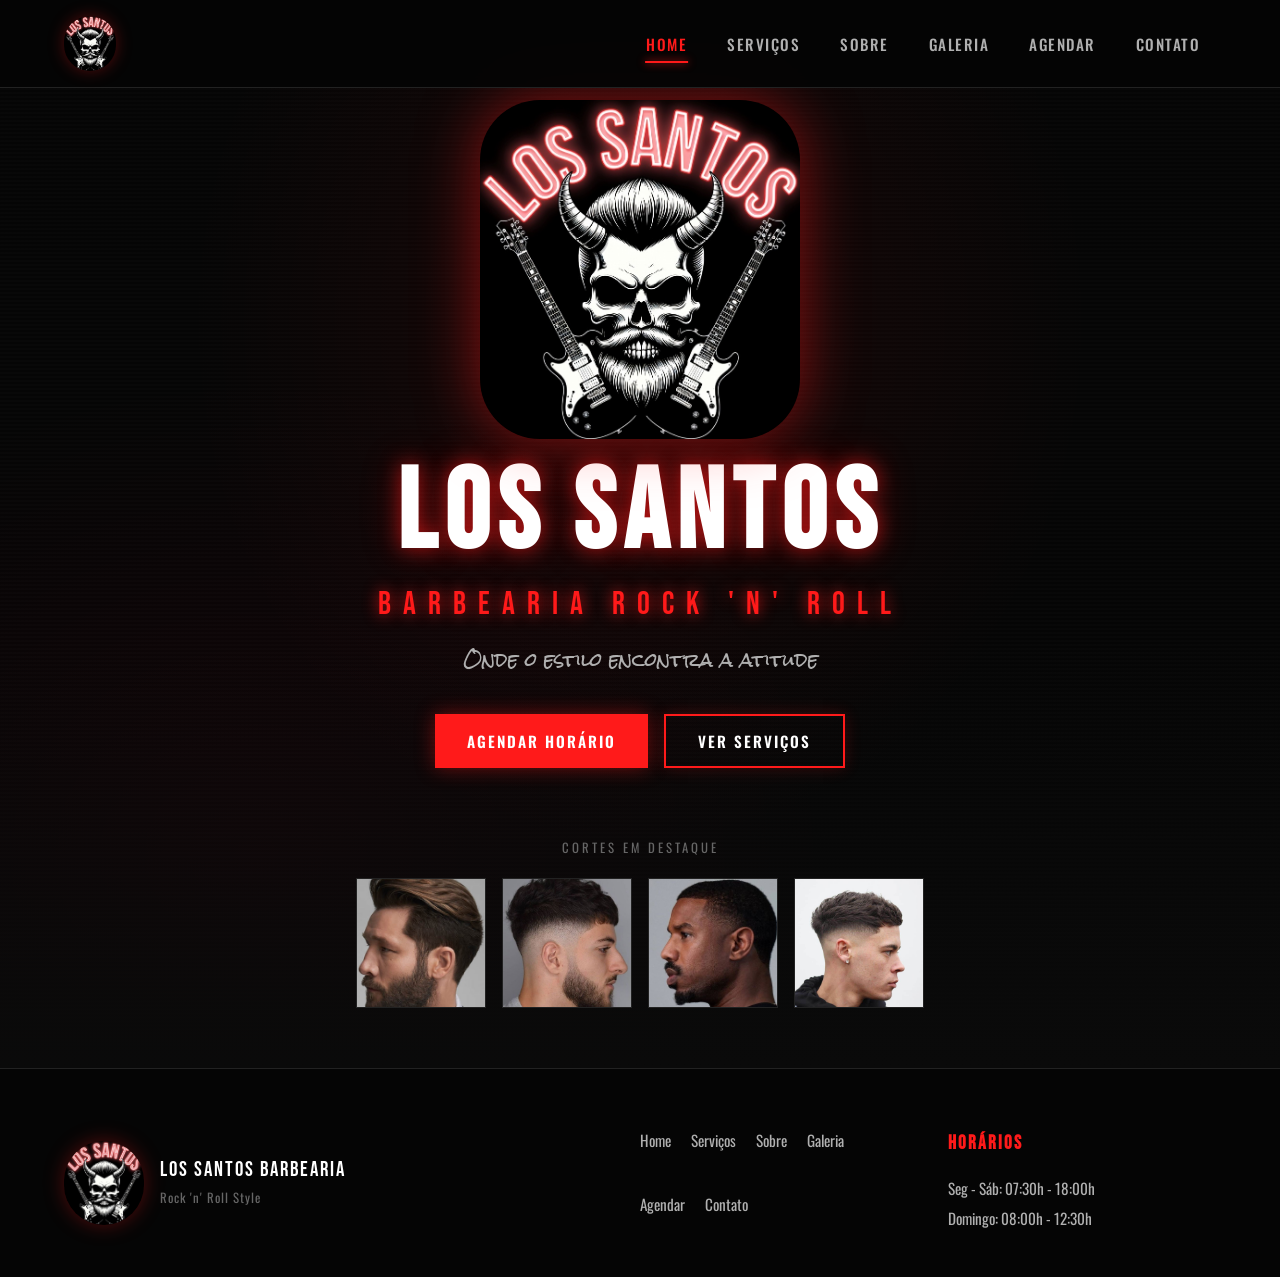
<file: index.html>
<!DOCTYPE html>
<html lang="pt-BR">
<head>
<meta charset="UTF-8">
<meta name="viewport" content="width=device-width, initial-scale=1.0">
<title>Los Santos Barbearia | Rock & Style</title>
<link rel="preconnect" href="https://fonts.googleapis.com">
<link rel="preconnect" href="https://fonts.gstatic.com" crossorigin>
<link href="https://fonts.googleapis.com/css2?family=Bebas+Neue&family=Oswald:wght@300;400;500;600;700&family=Rock+Salt&display=swap" rel="stylesheet">
<link rel="icon" type="image/png" href="./img/logo.png">
<link rel="stylesheet" href="style.css">

</head>
<body>


  <!-- Navigation -->
  <nav class="navbar" id="navbar">
    <div class="nav-container">
      <img src="./img/logo.png" alt="Los Santos" class="nav-logo-img" onclick="showTab('home')">
      <ul class="nav-menu" id="nav-menu">
        <li><button class="nav-link" data-tab="home" onclick="showTab('home')">Home</button></li>
        <li><button class="nav-link" data-tab="servicos" onclick="showTab('servicos')">Serviços</button></li>
        <li><button class="nav-link" data-tab="sobre" onclick="showTab('sobre')">Sobre</button></li>
        <li><button class="nav-link" data-tab="galeria" onclick="showTab('galeria')">Galeria</button></li>
        <li><button class="nav-link" data-tab="agendamento" onclick="showTab('agendamento')">Agendar</button></li>
        <li><button class="nav-link" data-tab="agendamento" onclick="showTab('agendamento', 'contato')">Contato</button></li>
      </ul>
      <div class="hamburger" id="hamburger">
        <span></span><span></span><span></span>
      </div>
    </div>
  </nav>

  <!-- ===== TAB: HOME ===== -->
  <section id="tab-home" class="tab-content active">
    <div class="hero">
      <div class="hero-overlay"></div>
      <div class="hero-content">
        <img src="./img/logo.png" alt="Los Santos Barbearia" class="hero-logo">
        <h1 class="hero-title">LOS SANTOS</h1>
        <p class="hero-subtitle">BARBEARIA ROCK 'N' ROLL</p>
        <p class="hero-tagline">Onde o estilo encontra a atitude</p>
        <div class="hero-buttons">
          <button class="btn btn-primary" onclick="showTab('agendamento')">Agendar Horário</button>
          <button class="btn btn-secondary" onclick="showTab('servicos')">Ver Serviços</button>
        </div>
        <div class="hero-preview">
          <span class="hero-preview-label">Cortes em destaque</span>
          <div class="hero-preview-grid">
            <button title="Corte Social" onclick="showTab('servicos')">
              <img src="./img/Corte_Social.jpeg" alt="Corte Clássico" onerror="this.parentElement.style.display='none'">
            </button>
            <button title="Corte Rock" onclick="showTab('servicos')">
              <img src="./img/French_Cop.jpeg" alt="Corte Rock" onerror="this.parentElement.style.display='none'">
            </button>
            <button title="Mullet Rock" onclick="showTab('galeria')">
              <img src="./img/Buzz_Cut.jpeg" alt="Mullet Rock" onerror="this.parentElement.style.display='none'">
            </button>
            <button title="Skull Fade" onclick="showTab('galeria')">
              <img src="./img/Mid_Fade.jpeg" alt="Skull Fade" onerror="this.parentElement.style.display='none'">
            </button>
          </div>
        </div>
      </div>
    </div>
  </section>

  <!-- ===== TAB: SERVIÇOS ===== -->
  <section id="tab-servicos" class="tab-content">
    <header class="page-header">
      <div>
        <span class="page-header-tag">O QUE FAZEMOS</span>
        <h1 class="page-header-title">Nossos <span class="neon">Serviços</span></h1>
      </div>
    </header>
    <div class="section services">
      <div class="container">
        <div class="services-grid">

          <div class="service-card">
            <div class="service-image">
              <img src="./img/Corte_Social.jpeg" alt="Corte Clássico" onerror="this.parentElement.classList.add('no-image')">
              <span class="service-icon-fallback"></span>
            </div>
            <h3>Corte Clássico</h3>
            <p>Cortes tradicionais com toque moderno. Fade, undercut, pompadour e mais.</p>
            <div class="service-price">R$ 45</div>
            <button class="service-btn" onclick="showTab('agendamento')">Agendar</button>
          </div>

          <div class="service-card featured">
            <div class="service-badge">MAIS PEDIDO</div>
            <div class="service-image">
              <img src="./img/Roqueiro.jpg" alt="Corte Rock" onerror="this.parentElement.classList.add('no-image')">

            </div>
            <h3>Corte Rock</h3>
            <p>Estilos pesados, mullets, spikes e looks inspirados no rock clássico e metal.</p>
            <div class="service-price">R$ 55</div>
            <button class="service-btn" onclick="showTab('agendamento')">Agendar</button>
          </div>

          <div class="service-card">
            <div class="service-image">
              <img src="./img/French_Cop.jpeg" alt="Barba Completa" onerror="this.parentElement.classList.add('no-image')">
       
            </div>
            <h3>Barba Completa</h3>
            <p>Aparar, modelar e hidratar. Inclui toalha quente e finalização com produtos premium.</p>
            <div class="service-price">R$ 35</div>
            <button class="service-btn" onclick="showTab('agendamento')">Agendar</button>
          </div>

          <div class="service-card">
            <div class="service-image">
              <img src="./img/Mullet_Moderno.jpeg" alt="Combo Full Rock" onerror="this.parentElement.classList.add('no-image')">
       
            </div>
            <h3>Combo Full Rock</h3>
            <p>Corte + Barba + Sobrancelha + Hidratação. O pacote completo do rockeiro.</p>
            <div class="service-price">R$ 85</div>
            <button class="service-btn" onclick="showTab('agendamento')">Agendar</button>
          </div>

          <div class="service-card">
            <div class="service-image">
              <img src="./img/Mid_Fade.jpeg" alt="Pigmentação" onerror="this.parentElement.classList.add('no-image')">
          
            </div>
            <h3>Pigmentação</h3>
            <p>Cobertura de fios brancos e desenhos de barba. Resultado natural e duradouro.</p>
            <div class="service-price">R$ 40</div>
            <button class="service-btn" onclick="showTab('agendamento')">Agendar</button>
          </div>

          <div class="service-card">
            <div class="service-image">
              <img src="./img/Tratamento_Completo.jpg" alt="Tratamento Capilar" onerror="this.parentElement.classList.add('no-image')">
        
            </div>
            <h3>Tratamento Capilar</h3>
            <p>Hidratação profunda, reconstrução e tratamento para cabelos danificados.</p>
            <div class="service-price">R$ 50</div>
            <button class="service-btn" onclick="showTab('agendamento')">Agendar</button>
          </div>

        </div>
      </div>
    </div>
  </section>

  <!-- ===== TAB: SOBRE ===== -->
  <section id="tab-sobre" class="tab-content">
    <header class="page-header">
      <div>
        <span class="page-header-tag">NOSSA HISTÓRIA</span>
        <h1 class="page-header-title">Mais que uma <span class="neon">Barbearia</span></h1>
      </div>
    </header>
    <div class="section about">
      <div class="container">
        <div class="about-grid">
          <div class="about-image">
            <img src="./img/logo.png" alt="Los Santos" class="about-logo">
            <div class="about-frame"></div>
          </div>
          <div class="about-content">
            <div class="title-line left"></div>
            <p>
              Nascida da paixão pelo rock e pelo estilo autêntico, a <strong>Los Santos</strong>
              é o ponto de encontro de quem não segue a massa. Aqui o som alto, o visual pesado
              e o atendimento de elite andam juntos.
            </p>
            <p>
              Nossos barbeiros são especialistas em cortes que expressam personalidade.
              Do clássico ao extremo, cada cliente sai com a atitude reforçada.
            </p>
            <div class="about-stats">
              <div class="stat"><span class="stat-number">8+</span><span class="stat-label">Anos de Rock</span></div>
              <div class="stat"><span class="stat-number">12k+</span><span class="stat-label">Clientes Satisfeitos</span></div>
              <div class="stat"><span class="stat-number">5</span><span class="stat-label">Barbeiros Expert</span></div>
            </div>
          </div>
        </div>
      </div>
    </div>
  </section>

  <!-- ===== TAB: GALERIA ===== -->
  <section id="tab-galeria" class="tab-content">
    <header class="page-header">
      <div>
        <span class="page-header-tag">NOSSO TRABALHO</span>
        <h1 class="page-header-title">Galeria <span class="neon">Rock</span></h1>
      </div>
    </header>
    <div class="section gallery">
      <div class="container">
        <div class="gallery-grid">

          <div class="gallery-item">
            <div class="gallery-photo">
              <img src="./img/Buzz_Cut.jpeg" alt="Pompadour Classic" onerror="this.parentElement.classList.add('no-image')">
              <div class="gallery-caption"><p>Buzz Cut</p></div>
            </div>
          </div>

          <div class="gallery-item">
            <div class="gallery-photo">
              <img src="./img/Corte_Social.jpeg" alt="Skull Fade" onerror="this.parentElement.classList.add('no-image')">
              <div class="gallery-caption"><p>Social</p></div>
            </div>
          </div>

          <div class="gallery-item">
            <div class="gallery-photo">
              <img src="./img/French_Cop.jpeg" alt="Mullet Rock" onerror="this.parentElement.classList.add('no-image')">
              <div class="gallery-caption"><p>Mullet Rock</p></div>
            </div>
          </div>

          <div class="gallery-item">
            <div class="gallery-photo">
              <img src="./img/Mid_Fade.jpeg" alt="Barba Viking" onerror="this.parentElement.classList.add('no-image')">
              <div class="gallery-caption"><p>Mid Fade</p></div>
            </div>
          </div>

          <div class="gallery-item">
            <div class="gallery-photo">
              <img src="./img/Mullet_Moderno.jpeg" alt="Undercut Metal" onerror="this.parentElement.classList.add('no-image')">
              <div class="gallery-caption"><p>Mullet</p></div>
            </div>
          </div>

          <div class="gallery-item">
            <div class="gallery-photo">
              <img src="./img/Cortezão.jpg" alt="Textured Crop" onerror="this.parentElement.classList.add('no-image')">
              <div class="gallery-caption"><p>Textured Crop</p></div>
            </div>
          </div>

        </div>
      </div>
    </div>
  </section>

  <!-- ===== TAB: AGENDAMENTO + CONTATO ===== -->
  <section id="tab-agendamento" class="tab-content">
    <header class="page-header">
      <div>
        <span class="page-header-tag">RESERVE SEU HORÁRIO</span>
        <h1 class="page-header-title">Agende seu <span class="neon">Corte</span></h1>
      </div>
    </header>

    <div id="agendamento" class="section booking">
      <div class="container">
        <div class="booking-wrapper">
          <form id="booking-form" class="booking-form">
            <div class="form-row">
              <div class="form-group">
                <label for="nome">Nome Completo</label>
                <input type="text" id="nome" name="nome" required placeholder="Seu nome">
              </div>
              <div class="form-group">
                <label for="telefone">WhatsApp</label>
                <input type="tel" id="telefone" name="telefone" required placeholder="(11) 99999-9999">
              </div>
            </div>
            <div class="form-row">
              <div class="form-group">
                <label for="servico">Serviço</label>
                <select id="servico" name="servico" required>
                  <option value="">Selecione o serviço</option>
                  <option value="corte-classico">Corte Clássico - R$ 45</option>
                  <option value="corte-rock">Corte Rock - R$ 55</option>
                  <option value="barba">Barba Completa - R$ 35</option>
                  <option value="combo">Combo Full Rock - R$ 85</option>
                  <option value="pigmentacao">Pigmentação - R$ 40</option>
                  <option value="tratamento">Tratamento Capilar - R$ 50</option>
                </select>
              </div>
              <div class="form-group">
                <label for="barbeiro">Barbeiro Preferido</label>
                <select id="barbeiro" name="barbeiro">
                  <option value="">Qualquer um</option>
                  <option value="diogo">Diogo "Skull"</option>
                  <option value="rafa">Rafa "Guitar"</option>
                  <option value="leo">Leo "Horn"</option>
                  <option value="vic">Vic "Neon"</option>
                </select>
              </div>
            </div>
            <div class="form-row">
              <div class="form-group">
                <label for="data">Data</label>
                <input type="date" id="data" name="data" required>
              </div>
              <div class="form-group">
                <label for="horario">Horário</label>
                <select id="horario" name="horario" required>
                  <option value="">Escolha o horário</option>
                  <option value="09:00">09:00</option>
                  <option value="10:00">10:00</option>
                  <option value="11:00">11:00</option>
                  <option value="12:00">12:00</option>
                  <option value="14:00">14:00</option>
                  <option value="15:00">15:00</option>
                  <option value="16:00">16:00</option>
                  <option value="17:00">17:00</option>
                  <option value="18:00">18:00</option>
                  <option value="19:00">19:00</option>
                </select>
              </div>
            </div>
            <div class="form-group full">
              <label for="observacoes">Observações (opcional)</label>
              <textarea id="observacoes" name="observacoes" rows="3" placeholder="Alguma preferência ou detalhe?"></textarea>
            </div>
            <button type="submit" class="btn btn-primary btn-full"><span>CONFIRMAR AGENDAMENTO</span></button>
          </form>
          <div id="booking-success" class="booking-success hidden">
            <h3>Agendamento Confirmado!</h3>
            <p id="success-message"></p>
            <button class="btn btn-secondary" onclick="resetForm()">Novo Agendamento</button>
          </div>
        </div>
      </div>
    </div>

    <div id="contato" class="section contact">
      <div class="container">
        <div class="section-header">
          <span class="section-tag">FALE CONOSCO</span>
          <h2 class="section-title">Venha nos <span class="neon">Visitar</span></h2>
          <div class="title-line"></div>
        </div>
        <div class="contact-grid">
          <div class="contact-info">
            <div class="contact-item">
              <div><h4>Endereço</h4><p>Av. João Manoel dos Santos Ribas, 555<br>Nova Rússia, Ponta Grossa, PR</p></div>
            <div class="contact-item">
              <div><h4>Telefone / WhatsApp</h4><p>(42) 99966-1553</p></div>
            </div>
            <div class="contact-item">
              <div><h4>Horário de Funcionamento</h4><p>Seg - Sáb: 07:30h às 18:00h<br>Domingo: 08:00h às 12:30h</p></div>
            </div>
            <div class="contact-item">

              <div><h4>E-mail</h4><p>barbeariaLosSantos@gmail.com</p></div>
            </div>
            </div>
          </div>
        </div>
      </div>
    </div>
  </section>

  <!-- Footer -->
  <footer class="footer">
    <div class="container">
      <div class="footer-content">
        <div class="footer-logo">
          <img src="./img/logo.png" alt="Los Santos" class="footer-logo-img">
          <p>Los Santos Barbearia<br><span>Rock 'n' Roll Style</span></p>
        </div>
          
        <div class="footer-links">
          
          <button onclick="showTab('home')">Home</button>
          <button onclick="showTab('servicos')">Serviços</button>
          <button onclick="showTab('sobre')">Sobre</button>
          <button onclick="showTab('galeria')">Galeria</button>
          <button onclick="showTab('agendamento')">Agendar</button>
          <button onclick="showTab('agendamento', 'contato')">Contato</button>
        </div>
        <div class="footer-hours">
          <h4>Horários</h4>
          <p>Seg - Sáb: 07:30h - 18:00h</p>
          <p>Domingo: 08:00h - 12:30h</p>
        </div>
      </div>
      </div>
    </div>
  </footer>

  <button id="back-to-top" class="back-to-top" title="Voltar ao topo">↑</button>


</body>

<script src="script.js"></script>
</html>
</file>
<file: style.css>
/* ===== RESET & BASE ===== */
*, *::before, *::after { margin: 0; padding: 0; box-sizing: border-box; }

:root {
  --bg-dark: #0a0a0a;
  --bg-darker: #050505;
  --bg-card: #111111;
  --bg-card-hover: #1a1a1a;
  --neon-red: #ff1a1a;
  --neon-pink: #ff3366;
  --text-primary: #ffffff;
  --text-secondary: #b0b0b0;
  --text-muted: #666666;
  --border: #222222;
  --success: #00ff88;
  --font-display: 'Bebas Neue', sans-serif;
  --font-body: 'Oswald', sans-serif;
  --font-accent: 'Rock Salt', cursive;
  --transition: 0.3s cubic-bezier(0.4, 0, 0.2, 1);
}

html { scroll-behavior: smooth; font-size: 16px; }
body { font-family: var(--font-body); background: var(--bg-dark); color: var(--text-primary); line-height: 1.6; overflow-x: hidden; }
img { border-radius: 60px; max-width: 100%; height: auto; display: block; }
a { text-decoration: none; color: inherit; transition: var(--transition); }
ul { list-style: none; }
button { font-family: inherit; }
.container { max-width: 1200px; margin: 0 auto; padding: 0 24px; }
.hidden { display: none !important; }

/* ===== PRELOADER ===== */
#preloader { position: fixed; inset: 0; background: var(--bg-darker); display: flex; align-items: center; justify-content: center; z-index: 9999; transition: opacity 0.6s ease, visibility 0.6s ease; }
#preloader.fade-out { opacity: 0; visibility: hidden; }
.preloader-content { text-align: center; }
.preloader-logo { width: 180px; margin: 0 auto 30px; animation: pulse-glow 1.5s ease-in-out infinite; }
.loading-bar { width: 200px; height: 3px; background: #222; border-radius: 2px; overflow: hidden; margin: 0 auto; }
.loading-progress { height: 100%; width: 0%; background: linear-gradient(90deg, var(--neon-red), var(--neon-pink)); box-shadow: 0 0 15px var(--neon-red); animation: loading 1.8s ease-in-out forwards; }
@keyframes loading { 0% { width: 0%; } 100% { width: 100%; } }
@keyframes pulse-glow { 0%, 100% { filter: drop-shadow(0 0 10px rgba(255, 26, 26, 0.4)); } 50% { filter: drop-shadow(0 0 25px rgba(255, 26, 26, 0.8)); } }

/* ===== NAVBAR ===== */
.navbar { position: fixed; top: 0; left: 0; width: 100%; z-index: 1000; padding: 16px 0; transition: var(--transition); background: rgba(5, 5, 5, 0.95); backdrop-filter: blur(12px); border-bottom: 1px solid var(--border); }
.navbar.scrolled { padding: 10px 0; box-shadow: 0 4px 30px rgba(0, 0, 0, 0.5); }
.nav-container { max-width: 1200px; margin: 0 auto; padding: 0 24px; display: flex; align-items: center; justify-content: space-between; }
.nav-logo-img { height: 55px; width: auto; transition: var(--transition); filter: drop-shadow(0 0 8px rgba(255, 26, 26, 0.3)); cursor: pointer; }
.navbar.scrolled .nav-logo-img { height: 45px; }
.nav-menu { display: flex; gap: 8px; align-items: center; }
.nav-link { font-family: var(--font-body); font-weight: 500; font-size: 0.95rem; letter-spacing: 1.5px; text-transform: uppercase; padding: 8px 16px; color: var(--text-secondary); position: relative; background: none; border: none; cursor: pointer; }
.nav-link:hover, .nav-link.active { color: var(--neon-red); }
.nav-link::after { content: ''; position: absolute; bottom: 0; left: 50%; width: 0; height: 2px; background: var(--neon-red); box-shadow: 0 0 8px var(--neon-red); transition: var(--transition); transform: translateX(-50%); }
.nav-link:hover::after, .nav-link.active::after { width: 60%; }
.hamburger { display: none; flex-direction: column; gap: 6px; cursor: pointer; padding: 8px; z-index: 1001; background: none; border: none; }
.hamburger span { display: block; width: 28px; height: 2px; background: var(--neon-red); box-shadow: 0 0 6px var(--neon-red); transition: var(--transition); }
.hamburger.active span:nth-child(1) { transform: rotate(45deg) translate(6px, 6px); }
.hamburger.active span:nth-child(2) { opacity: 0; }
.hamburger.active span:nth-child(3) { transform: rotate(-45deg) translate(6px, -6px); }

/* ===== TABS ===== */
.tab-content { display: none; }
.tab-content.active { display: block; animation: fadeUp 0.5s ease-out; }

/* ===== PAGE HEADER (non-home tabs) ===== */
.page-header { min-height: 34vh; display: flex; align-items: center; justify-content: center; text-align: center; position: relative; padding: 140px 24px 50px; background: radial-gradient(ellipse at 50% 20%, rgba(255, 26, 26, 0.1) 0%, transparent 55%), var(--bg-darker); border-bottom: 1px solid var(--border); }
.page-header-tag { font-family: var(--font-body); font-size: 0.8rem; font-weight: 500; letter-spacing: 4px; text-transform: uppercase; color: var(--neon-red); margin-bottom: 12px; display: block; }
.page-header-title { font-family: var(--font-display); font-size: clamp(2.8rem, 8vw, 5rem); letter-spacing: 6px; text-shadow: 0 0 20px rgba(255, 26, 26, 0.5); }

/* ===== HERO ===== */
.hero { min-height: 100vh; display: flex; align-items: center; justify-content: center; position: relative; background: radial-gradient(ellipse at 50% 30%, rgba(255, 26, 26, 0.08) 0%, transparent 50%), radial-gradient(ellipse at 20% 80%, rgba(255, 0, 50, 0.05) 0%, transparent 40%), var(--bg-darker); overflow: hidden; }
.hero::before { content: ''; position: absolute; inset: 0; background: repeating-linear-gradient(0deg, transparent, transparent 2px, rgba(255, 255, 255, 0.01) 2px, rgba(255, 255, 255, 0.01) 4px); pointer-events: none; }
.hero-overlay { position: absolute; inset: 0; background: linear-gradient(to bottom, transparent 60%, var(--bg-dark) 100%); pointer-events: none; }
.hero-content { text-align: center; position: relative; z-index: 2; padding: 100px 24px 60px; }
.hero-logo { width: min(320px, 70vw); margin: 0 auto 20px; filter: drop-shadow(0 0 30px rgba(255, 26, 26, 0.5)); animation: float 4s ease-in-out infinite; }
@keyframes float { 0%, 100% { transform: translateY(0); } 50% { transform: translateY(-12px); } }
.hero-title { font-family: var(--font-display); font-size: clamp(3.5rem, 12vw, 7rem); letter-spacing: 8px; color: var(--text-primary); text-shadow: 0 0 20px rgba(255, 26, 26, 0.6), 0 0 40px rgba(255, 26, 26, 0.3); margin-bottom: 8px; line-height: 1; }
.hero-subtitle { font-family: var(--font-display); font-size: clamp(1.2rem, 4vw, 2rem); letter-spacing: 12px; color: var(--neon-red); text-shadow: 0 0 15px rgba(255, 26, 26, 0.8); margin-bottom: 16px; }
.hero-tagline { font-family: var(--font-accent); font-size: 1.1rem; color: var(--text-secondary); margin-bottom: 40px; }
.hero-buttons { display: flex; gap: 16px; justify-content: center; flex-wrap: wrap; }
.hero-preview { margin-top: 70px; }
.hero-preview-label { display: block; font-size: 0.8rem; letter-spacing: 3px; text-transform: uppercase; color: var(--text-muted); margin-bottom: 20px; }
.hero-preview-grid { display: flex; gap: 16px; justify-content: center; flex-wrap: wrap; max-width: 720px; margin: 0 auto; }
.hero-preview-grid button { width: 130px; height: 130px; border: 1px solid var(--border); overflow: hidden; position: relative; background: var(--bg-card); cursor: pointer; padding: 0; }
.hero-preview-grid img { width: 100%; height: 100%; object-fit: cover; border-radius: 0; transition: var(--transition); }
.hero-preview-grid button:hover img { transform: scale(1.08); }
.hero-preview-grid button:hover { border-color: var(--neon-red); box-shadow: 0 0 20px rgba(255, 26, 26, 0.25); }
.btn { display: inline-flex; align-items: center; justify-content: center; font-family: var(--font-body); font-weight: 600; font-size: 0.95rem; letter-spacing: 2px; text-transform: uppercase; padding: 14px 32px; border: none; cursor: pointer; transition: var(--transition); position: relative; overflow: hidden; }
.btn-primary { background: var(--neon-red); color: #fff; box-shadow: 0 0 20px rgba(255, 26, 26, 0.4); }
.btn-primary:hover { background: #ff3333; box-shadow: 0 0 35px rgba(255, 26, 26, 0.7); transform: translateY(-2px); }
.btn-secondary { background: transparent; color: var(--text-primary); border: 2px solid var(--neon-red); box-shadow: 0 0 15px rgba(255, 26, 26, 0.2); }
.btn-secondary:hover { background: rgba(255, 26, 26, 0.15); box-shadow: 0 0 25px rgba(255, 26, 26, 0.4); transform: translateY(-2px); }
.btn-full { width: 100%; padding: 18px; font-size: 1.05rem; }
.mouse { width: 22px; height: 34px; border: 2px solid var(--text-muted); border-radius: 12px; position: relative; }
.mouse::before { content: ''; position: absolute; top: 6px; left: 50%; transform: translateX(-50%); width: 3px; height: 8px; background: var(--neon-red); border-radius: 2px; animation: scroll-dot 1.5s infinite; }
@keyframes bounce { 0%, 100% { transform: translateX(-50%) translateY(0); } 50% { transform: translateX(-50%) translateY(8px); } }
@keyframes scroll-dot { 0% { opacity: 1; top: 6px; } 100% { opacity: 0; top: 18px; } }
@keyframes fadeUp { from { opacity: 0; transform: translateY(20px); } to { opacity: 1; transform: translateY(0); } }

/* ===== SECTIONS ===== */
.section { padding: 100px 0; position: relative; }
.section-header { text-align: center; margin-bottom: 60px; }
.section-tag { display: inline-block; font-family: var(--font-body); font-size: 0.8rem; font-weight: 500; letter-spacing: 4px; text-transform: uppercase; color: var(--neon-red); margin-bottom: 12px; }
.section-title { font-family: var(--font-display); font-size: clamp(2.5rem, 6vw, 3.8rem); letter-spacing: 4px; margin-bottom: 16px; }
.neon { color: var(--neon-red); text-shadow: 0 0 20px rgba(255, 26, 26, 0.5); }
.title-line { width: 80px; height: 3px; background: linear-gradient(90deg, transparent, var(--neon-red), transparent); margin: 0 auto; box-shadow: 0 0 10px var(--neon-red); }
.title-line.left { margin: 0; }

/* ===== SERVICES ===== */
.services { background: var(--bg-dark); }
.services-grid { display: grid; grid-template-columns: repeat(auto-fit, minmax(280px, 1fr)); gap: 24px; }
.service-card { background: var(--bg-card); border: 1px solid var(--border); padding: 28px 28px 32px; text-align: center; position: relative; transition: var(--transition); overflow: hidden; }
.service-card::before { content: ''; position: absolute; top: 0; left: 0; width: 100%; height: 3px; background: linear-gradient(90deg, transparent, var(--neon-red), transparent); opacity: 0; transition: var(--transition); z-index: 2; }
.service-card:hover { border-color: rgba(255, 26, 26, 0.4); transform: translateY(-6px); box-shadow: 0 15px 40px rgba(0, 0, 0, 0.4), 0 0 30px rgba(255, 26, 26, 0.1); }
.service-card:hover::before { opacity: 1; }
.service-card.featured { border-color: rgba(255, 26, 26, 0.5); background: linear-gradient(180deg, rgba(255, 26, 26, 0.08) 0%, var(--bg-card) 40%); }
.service-badge { position: absolute; top: 16px; right: -30px; background: var(--neon-red); color: #fff; font-size: 0.7rem; font-weight: 600; letter-spacing: 1px; padding: 4px 40px; transform: rotate(45deg); box-shadow: 0 0 15px rgba(255, 26, 26, 0.5); z-index: 3; }

.service-image { 
  width: 100%; 
  aspect-ratio:3 / 3; 
  margin: 0 0 20px; 
  border-radius: 10px; 
  overflow: hidden; 
  background: var(--bg-darker); 
  border: 1px solid var(--border); 
  position: relative; display: flex; 
  align-items: center; justify-content: center; }

.service-image img { 
  width: 90%; 
  height: 90%; 
  object-fit: cover; 
  border-radius: 0; 
  display: block; }
.service-image.no-image img { display: none; }
.service-icon-fallback { display: none; font-size: 2.6rem; filter: drop-shadow(0 0 8px rgba(255, 26, 26, 0.3)); }
.service-image.no-image .service-icon-fallback { display: block; }
.service-card h3 { font-family: var(--font-display); font-size: 1.6rem; letter-spacing: 2px; margin-bottom: 12px; }
.service-card p { color: var(--text-secondary); font-size: 0.95rem; font-weight: 300; margin-bottom: 20px; line-height: 1.5; }
.service-price { font-family: var(--font-display); font-size: 1.8rem; color: var(--neon-red); text-shadow: 0 0 12px rgba(255, 26, 26, 0.4); margin-bottom: 20px; }
.service-btn { display: inline-block; font-size: 0.85rem; font-weight: 500; letter-spacing: 2px; text-transform: uppercase; color: var(--text-secondary); border: 1px solid var(--border); padding: 10px 24px; transition: var(--transition); background: none; cursor: pointer; }
.service-btn:hover { color: #fff; border-color: var(--neon-red); background: rgba(255, 26, 26, 0.15); box-shadow: 0 0 15px rgba(255, 26, 26, 0.3); }

/* ===== ABOUT ===== */
.about { background: radial-gradient(ellipse at 80% 50%, rgba(255, 26, 26, 0.06) 0%, transparent 50%), var(--bg-darker); }
.about-grid { display: grid; grid-template-columns: 1fr 1.2fr; gap: 60px; align-items: center; }
.about-image { position: relative; display: flex; justify-content: center; }
.about-logo { width: 100%; max-width: 380px; filter: drop-shadow(0 0 40px rgba(255, 26, 26, 0.4)); position: relative; z-index: 2; }
.about-frame { position: absolute; inset: -20px; border: 2px solid rgba(255, 26, 26, 0.3); border-radius: 8px; z-index: 1; }
.about-frame::before, .about-frame::after { content: ''; position: absolute; width: 40px; height: 40px; border: 2px solid var(--neon-red); }
.about-frame::before { top: -2px; left: -2px; border-right: none; border-bottom: none; }
.about-frame::after { bottom: -2px; right: -2px; border-left: none; border-top: none; }
.about-content p { color: var(--text-secondary); font-weight: 300; margin-bottom: 16px; font-size: 1.05rem; }
.about-content strong { color: var(--neon-red); }
.about-stats { display: flex; gap: 40px; margin-top: 36px; flex-wrap: wrap; }
.stat { text-align: center; }
.stat-number { display: block; font-family: var(--font-display); font-size: 2.5rem; color: var(--neon-red); text-shadow: 0 0 15px rgba(255, 26, 26, 0.5); line-height: 1; }
.stat-label { font-size: 0.85rem; color: var(--text-muted); letter-spacing: 1px; text-transform: uppercase; }

/* ===== GALLERY ===== */
.gallery { background: var(--bg-dark); }
.gallery-grid { display: grid; grid-template-columns: repeat(auto-fit, minmax(280px, 1fr)); gap: 20px; }
.gallery-item { aspect-ratio: 1; overflow: hidden; position: relative; border: 1px solid var(--border); cursor: pointer; transition: var(--transition); }
.gallery-item:hover { border-color: var(--neon-red); box-shadow: 0 0 30px rgba(255, 26, 26, 0.2); transform: scale(1.02); }
.gallery-photo { width: 100%; height: 100%; position: relative; background: var(--bg-card); }
.gallery-photo img { width: 100%; height: 100%; object-fit: cover; border-radius: 0; display: block; transition: var(--transition); }
.gallery-item:hover .gallery-photo img { transform: scale(1.06); }
.gallery-caption { position: absolute; left: 0; right: 0; bottom: 0; padding: 16px; background: linear-gradient(to top, rgba(0, 0, 0, 0.9), transparent); display: flex; align-items: center; gap: 10px; }
.gallery-caption span { font-size: 1.4rem; filter: drop-shadow(0 0 8px rgba(255, 26, 26, 0.4)); }
.gallery-caption p { font-family: var(--font-display); font-size: 1.2rem; letter-spacing: 2px; color: var(--text-primary); }
.gallery-photo.no-image img { display: none; }
.gallery-photo.no-image { display: flex; flex-direction: column; align-items: center; justify-content: center; gap: 12px; transition: var(--transition); }
.gallery-item:hover .gallery-photo.no-image { background: linear-gradient(135deg, rgba(255, 26, 26, 0.15), var(--bg-card)); }
.gallery-photo.no-image .gallery-caption { position: static; background: none; flex-direction: column; padding: 0; }
.gallery-photo.no-image .gallery-caption span { font-size: 3.5rem; }
.gallery-photo.no-image .gallery-caption p { font-size: 1.3rem; color: var(--text-secondary); }

/* ===== BOOKING ===== */
.booking { background: radial-gradient(ellipse at 50% 0%, rgba(255, 26, 26, 0.07) 0%, transparent 50%), var(--bg-darker); }
.booking-wrapper { max-width: 700px; margin: 0 auto; }
.booking-form { background: var(--bg-card); border: 1px solid var(--border); padding: 40px; position: relative; }
.booking-form::before { content: ''; position: absolute; top: 0; left: 0; right: 0; height: 3px; background: linear-gradient(90deg, transparent, var(--neon-red), transparent); box-shadow: 0 0 15px var(--neon-red); }
.form-row { display: grid; grid-template-columns: 1fr 1fr; gap: 20px; margin-bottom: 20px; }
.form-group { display: flex; flex-direction: column; gap: 8px; }
.form-group.full { margin-bottom: 24px; }
.form-group label { font-size: 0.85rem; font-weight: 500; letter-spacing: 1.5px; text-transform: uppercase; color: var(--text-secondary); }
.form-group input, .form-group select, .form-group textarea { background: var(--bg-darker); border: 1px solid var(--border); color: var(--text-primary); font-family: var(--font-body); font-size: 1rem; padding: 14px 16px; outline: none; transition: var(--transition); appearance: none; border-radius: 0; }
.form-group input:focus, .form-group select:focus, .form-group textarea:focus { border-color: var(--neon-red); box-shadow: 0 0 15px rgba(255, 26, 26, 0.2); }
.form-group input::placeholder, .form-group textarea::placeholder { color: var(--text-muted); }
.form-group select { background-image: url("data:image/svg+xml,%3Csvg xmlns='http://www.w3.org/2000/svg' width='12' height='12' fill='%23ff1a1a' viewBox='0 0 16 16'%3E%3Cpath d='M8 11L3 6h10l-5 5z'/%3E%3C/svg%3E"); background-repeat: no-repeat; background-position: right 16px center; padding-right: 40px; cursor: pointer; }
.form-group select option { background: var(--bg-darker); color: var(--text-primary); }
.booking-success { background: var(--bg-card); border: 1px solid rgba(0, 255, 136, 0.3); padding: 60px 40px; text-align: center; }
.success-icon { font-size: 4rem; margin-bottom: 16px; animation: pulse-glow 1.5s ease-in-out infinite; }
.booking-success h3 { font-family: var(--font-display); font-size: 2rem; letter-spacing: 3px; color: var(--success); text-shadow: 0 0 15px rgba(0, 255, 136, 0.4); margin-bottom: 12px; }
.booking-success p { color: var(--text-secondary); margin-bottom: 28px; font-size: 1.05rem; }

/* ===== CONTACT ===== */
.contact { background: var(--bg-dark); padding-top: 0; }
.contact-grid { display: grid; grid-template-columns: 1fr 1fr; gap: 40px; }
.contact-info { display: flex; flex-direction: column; gap: 28px; }
.contact-item { display: flex; gap: 16px; align-items: flex-start; }
.contact-icon { font-size: 1.6rem; width: 48px; height: 48px; display: flex; align-items: center; justify-content: center; background: var(--bg-card); border: 1px solid var(--border); flex-shrink: 0; }
.contact-item h4 { font-family: var(--font-display); font-size: 1.2rem; letter-spacing: 2px; margin-bottom: 4px; }
.contact-item p { color: var(--text-secondary); font-weight: 300; font-size: 0.95rem; }
.social-links { display: flex; gap: 12px; margin-top: 12px; }
.social-link { width: 44px; height: 44px; display: flex; align-items: center; justify-content: center; border: 1px solid var(--border); font-family: var(--font-display); font-size: 0.9rem; letter-spacing: 1px; color: var(--text-secondary); transition: var(--transition); }
.social-link:hover { border-color: var(--neon-red); color: var(--neon-red); box-shadow: 0 0 15px rgba(255, 26, 26, 0.3); background: rgba(255, 26, 26, 0.1); }
.contact-map { min-height: 320px; }
.map-placeholder { width: 100%; height: 100%; min-height: 320px; background: var(--bg-card); border: 1px solid var(--border); display: flex; flex-direction: column; align-items: center; justify-content: center; gap: 8px; }
.map-placeholder span { font-size: 3rem; }
.map-placeholder p { font-family: var(--font-display); font-size: 1.3rem; letter-spacing: 2px; color: var(--text-secondary); }
.map-sub { font-family: var(--font-body) !important; font-size: 0.9rem !important; color: var(--text-muted) !important; letter-spacing: 1px !important; }

/* ===== FOOTER ===== */
.footer { background: var(--bg-darker); border-top: 1px solid var(--border); padding: 60px 0 0; }
.footer-content { display: grid; grid-template-columns: 2fr 1fr 1fr; gap: 40px; padding-bottom: 40px; }
.footer-logo { display: flex; align-items: center; gap: 16px; }
.footer-logo-img { width: 80px; filter: drop-shadow(0 0 10px rgba(255, 26, 26, 0.3)); }
.footer-logo p { font-family: var(--font-display); font-size: 1.3rem; letter-spacing: 2px; line-height: 1.3; }
.footer-logo span { font-family: var(--font-body); font-size: 0.8rem; color: var(--text-muted); letter-spacing: 1px; }

.footer-links h4, .footer-hours h4 { 
  font-family: var(--font-display); 
  font-size: 1.2rem; 
  letter-spacing: 2px; 
  margin-bottom: 16px; 
  color: var(--neon-red); }



.footer-links button { 
  display: flex; 
  color: var(--text-secondary); 
  font-size: 0.95rem; 
  margin-bottom: 8px; 
  transition: var(--transition); 
  background: none; 
  border: none; 
  cursor: pointer; 
  text-align: left; 
  font-family: var(--font-body); 
  padding: 0; }

.footer-links {
  display: flex;
  flex-direction: row; /* Força os elementos a ficarem em linha */
  gap: 20px;          /* Controla o espaço entre os botões */
  flex-wrap: wrap;     /* Permite quebrar linha em telas de celular */
}


.footer-links button:hover { color: var(--neon-red); padding-left: 6px; }
.footer-hours p { color: var(--text-secondary); font-size: 0.95rem; margin-bottom: 6px; }
.footer-bottom { border-top: 1px solid var(--border); padding: 24px 0; display: flex; justify-content: space-between; align-items: center; flex-wrap: wrap; gap: 12px; }
.footer-bottom p { color: var(--text-muted); font-size: 0.85rem; }
.footer-tagline { color: var(--text-secondary) !important; }

/* ===== BACK TO TOP ===== */
.back-to-top { position: fixed; bottom: 30px; right: 30px; width: 48px; height: 48px; background: var(--neon-red); color: #fff; border: none; font-size: 1.4rem; cursor: pointer; opacity: 0; visibility: hidden; transition: var(--transition); z-index: 100; box-shadow: 0 0 20px rgba(255, 26, 26, 0.4); }
.back-to-top.visible { opacity: 1; visibility: visible; }
.back-to-top:hover { transform: translateY(-4px); box-shadow: 0 0 30px rgba(255, 26, 26, 0.7); }

/* ===== RESPONSIVE ===== */
@media (max-width: 900px) {
  .about-grid { grid-template-columns: 1fr; gap: 40px; }
  .about-image { order: -1; }
  .about-logo { max-width: 280px; }
  .contact-grid { grid-template-columns: 1fr; }
  .footer-content { grid-template-columns: 1fr; gap: 32px; }
}
@media (max-width: 768px) {
  .hamburger { display: flex; }
  .nav-menu { position: fixed; top: 0; right: -100%; width: 280px; height: 100vh; background: rgba(5, 5, 5, 0.98); backdrop-filter: blur(20px); flex-direction: column; padding: 100px 30px 40px; gap: 8px; border-left: 1px solid var(--border); transition: right 0.4s cubic-bezier(0.4, 0, 0.2, 1); z-index: 1000; align-items: flex-start; }
  .nav-menu.active { right: 0; }
  .nav-link { font-size: 1.1rem; padding: 14px 0; width: 100%; text-align: left; }
  .hero-logo { width: min(240px, 65vw); }
  .hero-preview-grid button { width: 100px; height: 100px; }
  .form-row { grid-template-columns: 1fr; }
  .booking-form { padding: 28px 20px; }
  .about-stats { gap: 24px; }
  .section { padding: 70px 0; }
  .page-header { min-height: 28vh; padding: 120px 24px 40px; }
  .footer-bottom { flex-direction: column; text-align: center; }
}
@media (max-width: 480px) {
  .hero-buttons { flex-direction: column; align-items: center; }
  .btn { width: 100%; max-width: 280px; }
  .services-grid { grid-template-columns: 1fr; }
  .gallery-grid { grid-template-columns: 1fr 1fr; }
  .hero-preview-grid button { width: 80px; height: 80px; }
  .stat-number { font-size: 2rem; }
}
</file>
